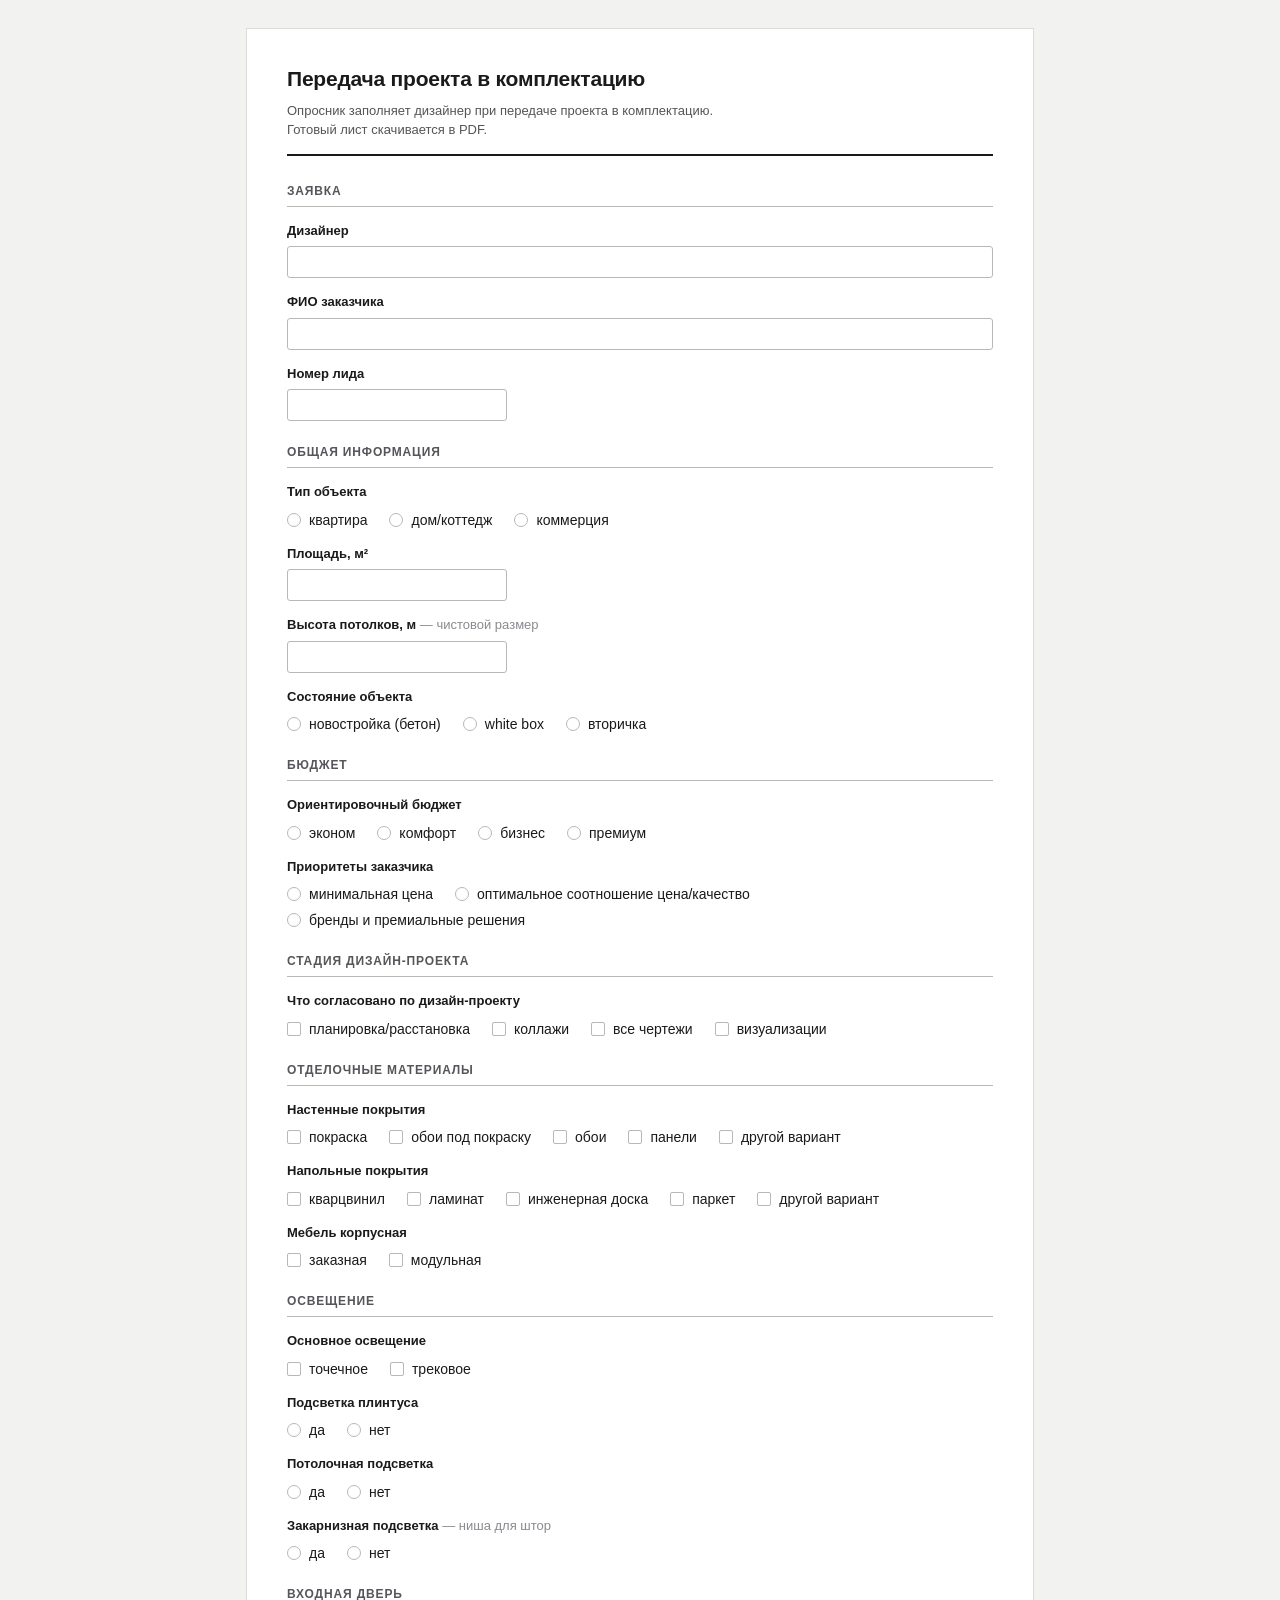
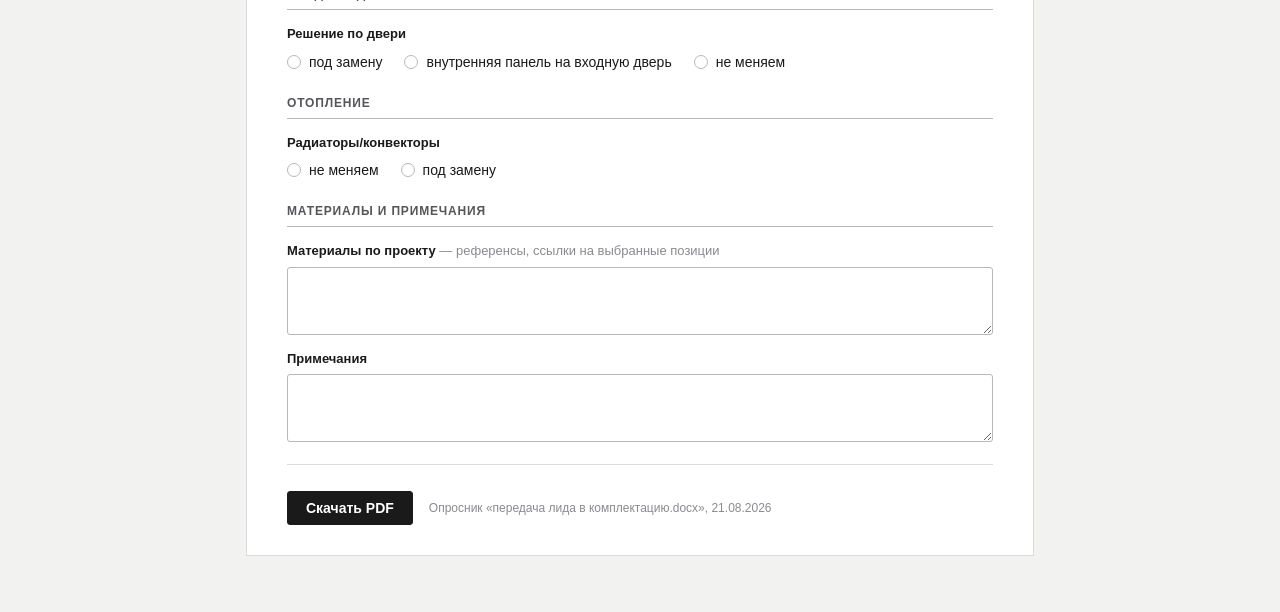
<file: src/Domeo.Calculators.Web/wwwroot/index.html>
<!doctype html>
<html lang="ru">
<head>
<meta charset="utf-8">
<meta name="viewport" content="width=device-width, initial-scale=1">
<title>Передача проекта в комплектацию</title>
<link rel="stylesheet" href="styles.css">
</head>
<body>

<div class="wrap">
  <div class="sheet">
    <header class="masthead">
      <h1 id="title">Передача проекта в комплектацию</h1>
      <p class="lede" id="lede"></p>
    </header>

    <div id="form"></div>

    <div class="actions">
      <button type="button" class="btn" id="btn-pdf">Скачать PDF</button>
      <p class="foot" id="foot"></p>
    </div>
  </div>
</div>

<script src="app.js" data-form="form.json" data-api="api/report/pdf" data-page=""></script>
</body>
</html>
</file>
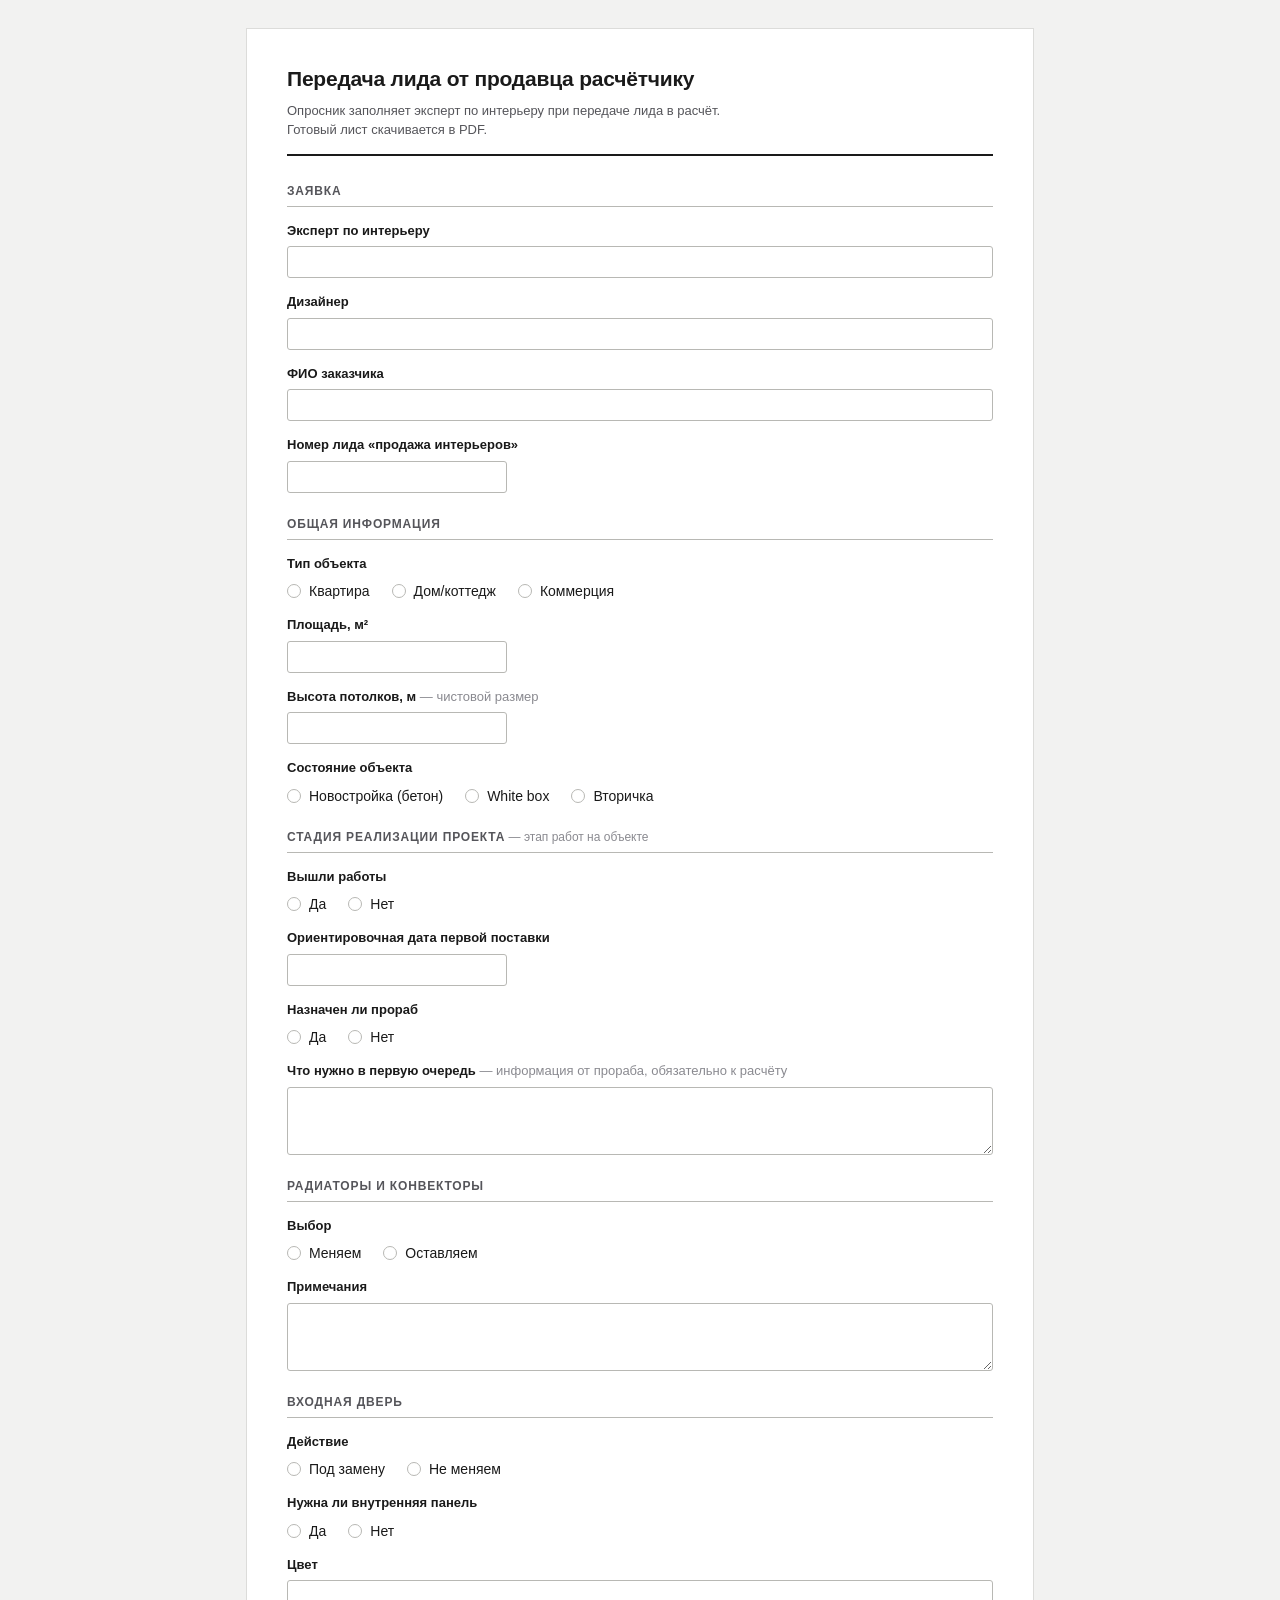
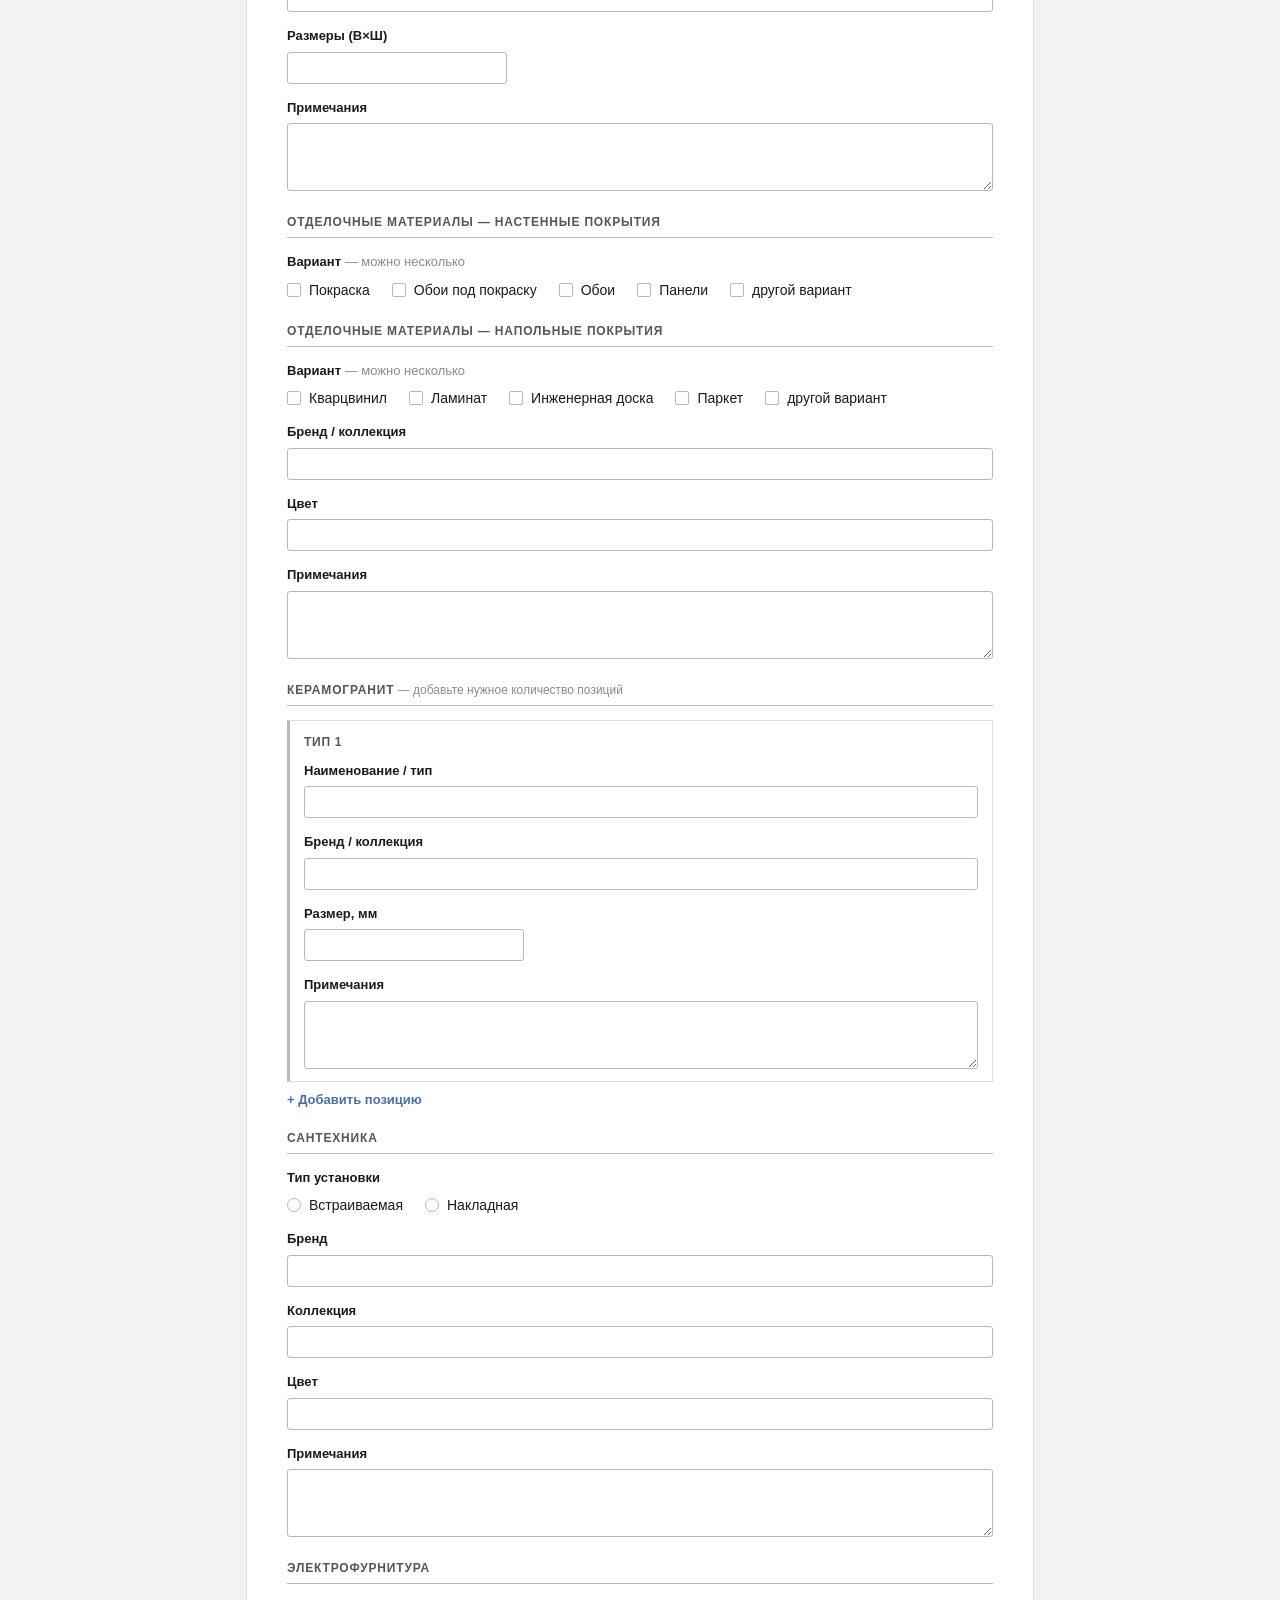
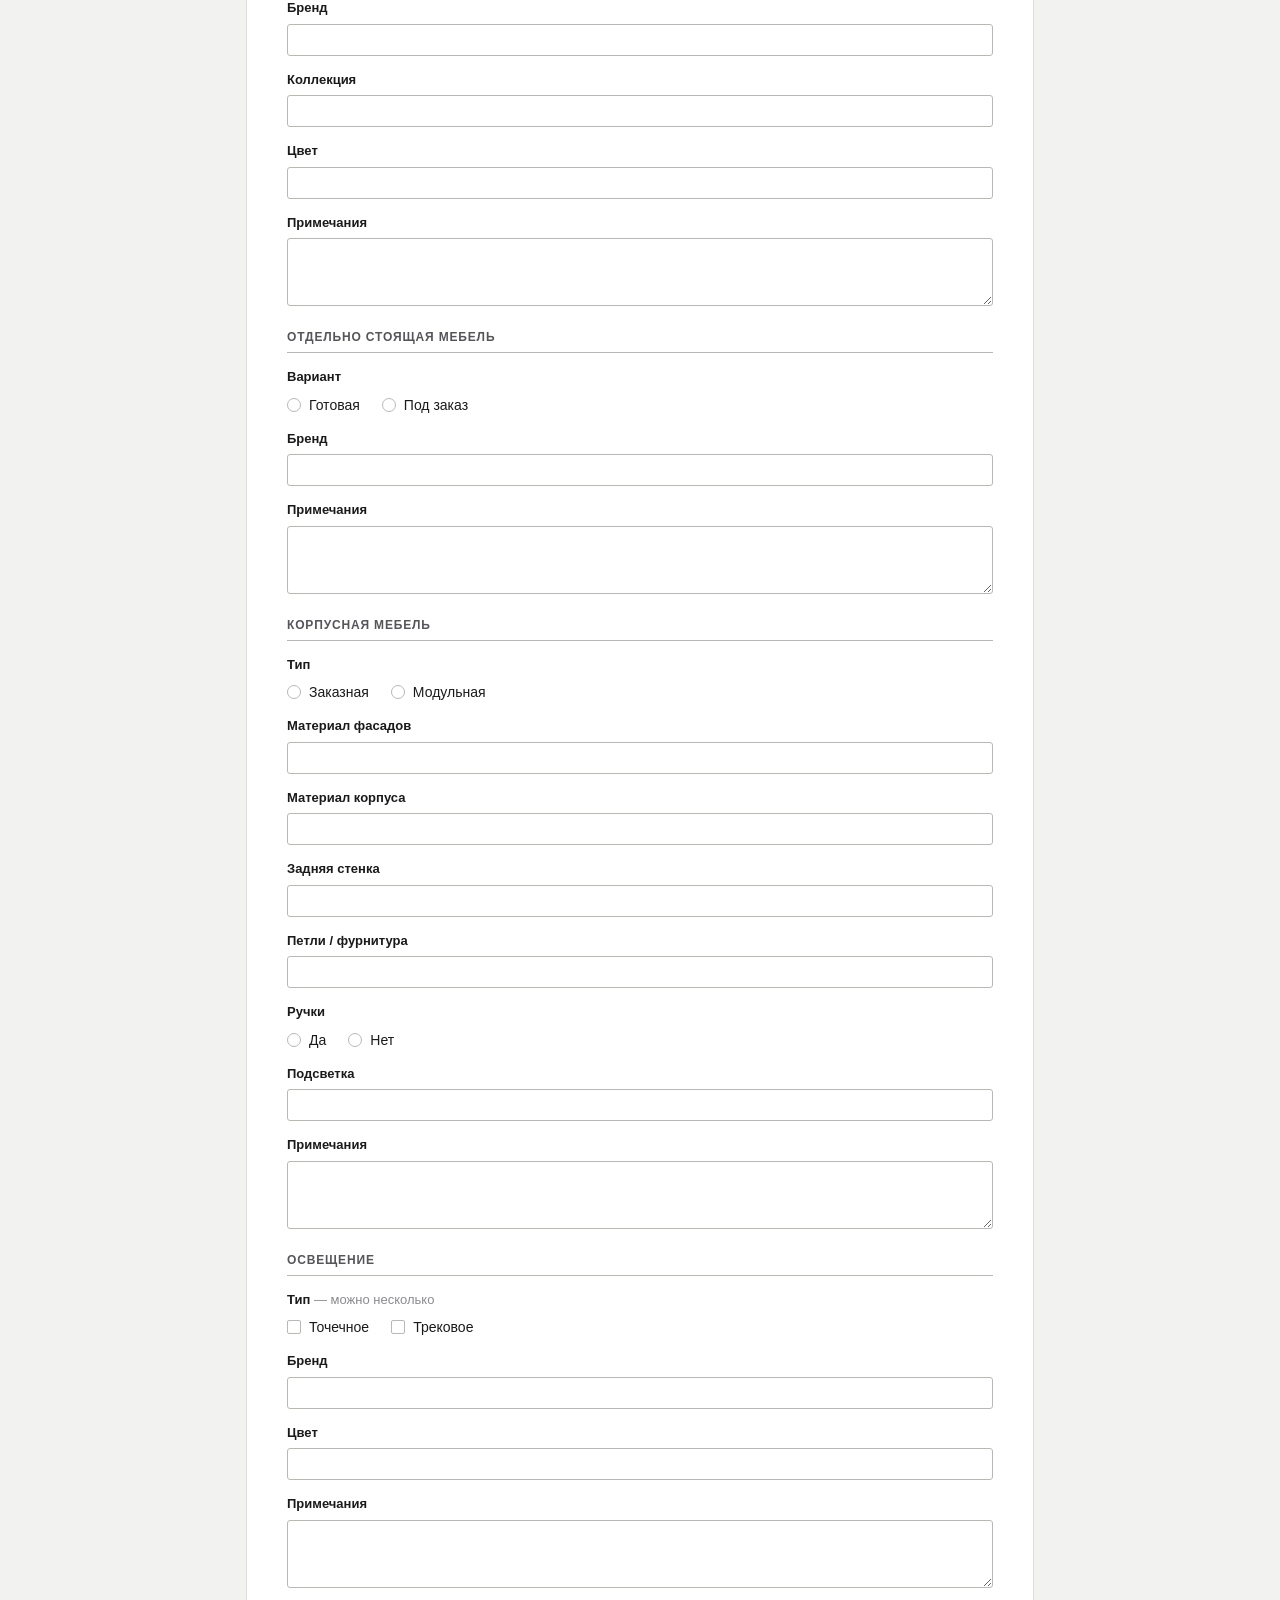
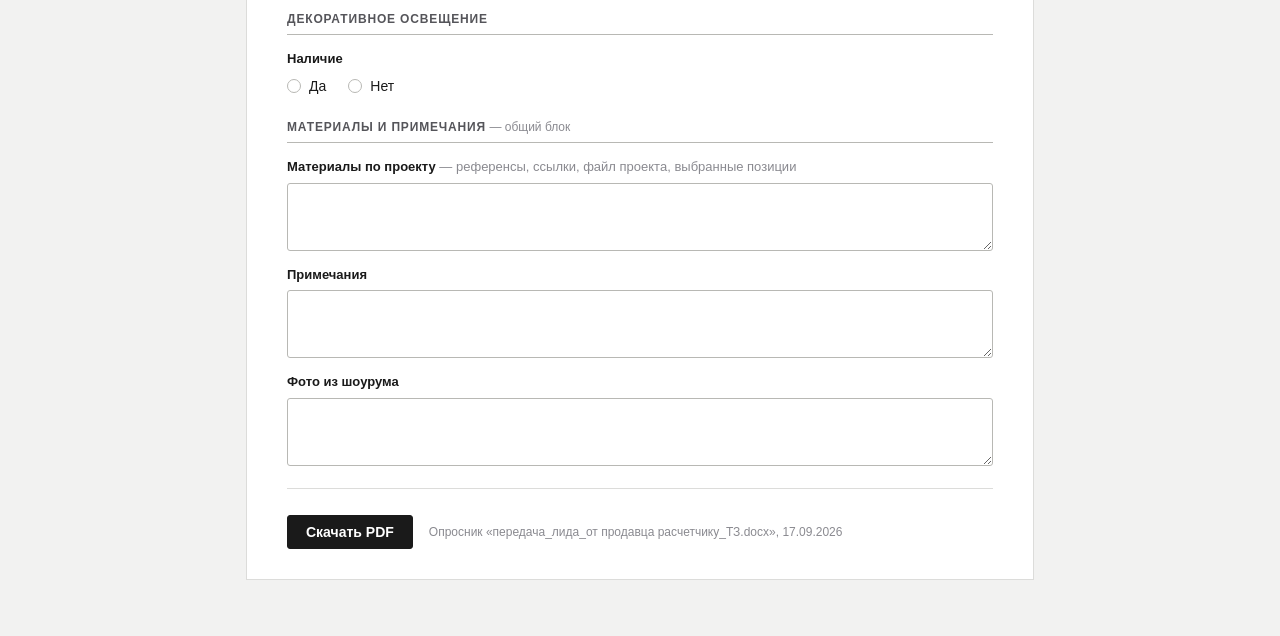
<file: src/Domeo.Calculators.Web/wwwroot/lead/index.html>
<!doctype html>
<html lang="ru">
<head>
<meta charset="utf-8">
<meta name="viewport" content="width=device-width, initial-scale=1">
<title>Передача лида от продавца расчётчику</title>
<link rel="stylesheet" href="../styles.css">
</head>
<body>

<div class="wrap">
  <div class="sheet">
    <header class="masthead">
      <h1 id="title">Передача лида от продавца расчётчику</h1>
      <p class="lede" id="lede"></p>
    </header>

    <div id="form"></div>

    <div class="actions">
      <button type="button" class="btn" id="btn-pdf">Скачать PDF</button>
      <p class="foot" id="foot"></p>
    </div>
  </div>
</div>

<script src="../app.js" data-form="form.json" data-api="../api/report/pdf" data-page="lead"></script>
</body>
</html>
</file>
<file: src/Domeo.Calculators.Web/wwwroot/styles.css>
:root {
    --page: #F2F2F1;
    --sheet: #FFFFFF;
    --ink: #1A1A1A;
    --ink-2: #55555A;
    --ink-3: #8A8A90;
    --line: #DCDCDA;
    --line-strong: #B8B8B4;
    --rule: #1A1A1A;
    --field: #FFFFFF;
    --focus: #4A6FA5;
    --focus-soft: rgba(74, 111, 165, 0.16);
    --sans: "Segoe UI", Tahoma, Arial, sans-serif;
  }

  @media (prefers-color-scheme: dark) {
    :root:not([data-theme="light"]) {
      --page: #17181A;
      --sheet: #1E2023;
      --ink: #E9E9EA;
      --ink-2: #A8A8AE;
      --ink-3: #7C7C84;
      --line: #33353A;
      --line-strong: #4A4D53;
      --rule: #E9E9EA;
      --field: #232629;
      --focus: #7FA5DC;
      --focus-soft: rgba(127, 165, 220, 0.22);
    }
  }

  :root[data-theme="dark"] {
    --page: #17181A;
    --sheet: #1E2023;
    --ink: #E9E9EA;
    --ink-2: #A8A8AE;
    --ink-3: #7C7C84;
    --line: #33353A;
    --line-strong: #4A4D53;
    --rule: #E9E9EA;
    --field: #232629;
    --focus: #7FA5DC;
    --focus-soft: rgba(127, 165, 220, 0.22);
  }

  * { box-sizing: border-box; }

  body {
    margin: 0;
    min-height: 100vh;
    background: var(--page);
    color: var(--ink);
    font-family: var(--sans);
    font-size: 14px;
    line-height: 1.5;
    -webkit-font-smoothing: antialiased;
  }

  .wrap { max-width: 820px; margin: 0 auto; padding: 28px 16px 56px; }

  .sheet {
    background: var(--sheet);
    border: 1px solid var(--line);
    padding: 34px 40px 30px;
  }

  @media (max-width: 640px) { .sheet { padding: 20px 18px; } }

  /* ---------- шапка бланка ---------- */
  .masthead { border-bottom: 2px solid var(--rule); padding-bottom: 14px; margin-bottom: 4px; }

  h1 { margin: 0 0 6px; font-size: 21px; font-weight: 700; letter-spacing: -0.01em; }

  .lede { margin: 0; color: var(--ink-2); font-size: 13px; max-width: 62ch; }

  /* ---------- раздел ---------- */
  .section { padding-top: 22px; }

  .section > h2 {
    margin: 0 0 14px;
    font-size: 12px; font-weight: 700; text-transform: uppercase; letter-spacing: 0.07em;
    color: var(--ink-2);
    border-bottom: 1px solid var(--line-strong);
    padding-bottom: 6px;
  }

  .fields { display: flex; flex-direction: column; gap: 14px; }

  /* ---------- поле ---------- */
  .field { display: flex; flex-direction: column; gap: 6px; min-width: 0; }

  .field > label, .field > .glabel { font-size: 13px; font-weight: 600; color: var(--ink); }
  .field .hint { font-weight: 400; color: var(--ink-3); }

  input[type="text"], textarea {
    width: 100%; padding: 7px 10px;
    background: var(--field); color: var(--ink);
    border: 1px solid var(--line-strong); border-radius: 3px;
    font-family: inherit; font-size: 14px;
  }

  input.short { max-width: 220px; }

  textarea { min-height: 68px; resize: vertical; line-height: 1.45; }

  input[type="text"]::placeholder, textarea::placeholder { color: var(--ink-3); }

  input[type="text"]:focus, textarea:focus {
    outline: none; border-color: var(--focus); box-shadow: 0 0 0 3px var(--focus-soft);
  }

  /* ---------- варианты ---------- */
  .options { display: flex; flex-wrap: wrap; gap: 6px 22px; padding-top: 2px; }

  .opt {
    display: inline-flex; align-items: center; gap: 8px;
    padding: 2px 0; border: none; background: none;
    font-family: inherit; font-size: 14px; color: var(--ink);
    cursor: pointer; text-align: left;
  }

  .opt:focus-visible { outline: 2px solid var(--focus); outline-offset: 2px; }
  .opt:hover .mark { border-color: var(--ink); }

  /* Квадрат — можно отметить несколько, круг — только один. */
  .mark {
    width: 14px; height: 14px; flex: none;
    border: 1px solid var(--line-strong); background: var(--field);
    display: flex; align-items: center; justify-content: center;
    font-size: 10px; line-height: 1; color: transparent;
  }

  .mark.box { border-radius: 2px; }
  .mark.dot { border-radius: 50%; }

  /* Отметка как на бумажном бланке: поле остаётся светлым, метка тёмная. */
  .opt[aria-pressed="true"] { font-weight: 600; }
  .opt[aria-pressed="true"] .mark { border-color: var(--ink); color: var(--ink); }
  .opt[aria-pressed="true"] .mark.dot { font-size: 13px; }

  .other-note { margin-top: 6px; }


  /* ---------- повторяющиеся позиции ---------- */
  .repeat { display: flex; flex-direction: column; gap: 10px; }

  .repeat-item {
    border: 1px solid var(--line);
    border-left: 3px solid var(--line-strong);
    padding: 12px 14px;
    display: flex; flex-direction: column; gap: 10px;
  }

  .repeat-head { display: flex; align-items: baseline; gap: 12px; }

  .repeat-title {
    font-size: 12px; font-weight: 700; text-transform: uppercase;
    letter-spacing: 0.06em; color: var(--ink-2);
  }

  .link {
    border: none; background: none; padding: 0; cursor: pointer;
    font-family: inherit; font-size: 13px; color: var(--focus);
    text-decoration: underline; text-underline-offset: 2px;
  }

  .link:hover { color: var(--ink); }
  .link:focus-visible { outline: 2px solid var(--focus); outline-offset: 2px; }
  .link.add { align-self: flex-start; font-weight: 600; text-decoration: none; }
  .link.add:hover { text-decoration: underline; }

  .section > h2 .hint { text-transform: none; letter-spacing: 0; font-weight: 400; color: var(--ink-3); }

  /* ---------- низ ---------- */
  .actions { padding-top: 26px; margin-top: 22px; border-top: 1px solid var(--line); display: flex; align-items: center; gap: 16px; flex-wrap: wrap; }

  .btn {
    padding: 8px 18px; border-radius: 3px; cursor: pointer;
    font-family: inherit; font-size: 14px; font-weight: 600;
    border: 1px solid var(--ink); background: var(--ink); color: var(--sheet);
  }

  .btn:hover { opacity: 0.88; }
  .btn:focus-visible { outline: 2px solid var(--focus); outline-offset: 2px; }
  .btn[disabled] { opacity: 0.5; cursor: progress; }

  .foot { color: var(--ink-3); font-size: 12px; margin: 0; }

  /* ---------- печать ---------- */
  @media print {
    @page { size: A4; margin: 12mm; }

    body { background: #FFFFFF; -webkit-print-color-adjust: exact; print-color-adjust: exact; }

    /* Держим экранную ширину и ужимаем целиком, чтобы вёрстка не перестраивалась. */
    .wrap { width: 820px; max-width: none; padding: 0; zoom: 0.84; }
    .sheet { border: none; padding: 0; }

    .actions, .link { display: none !important; }
    .repeat-item { break-inside: avoid; page-break-inside: avoid; }
    /* Раздел целиком не удерживаем — на длинном бланке это оставляло
       по половине пустого листа. Не рвём только поля и позиции. */
    .field { break-inside: avoid; page-break-inside: avoid; }
    .section > h2 { break-after: avoid; page-break-after: avoid; }
    textarea { min-height: 0; }
  }
</file>
